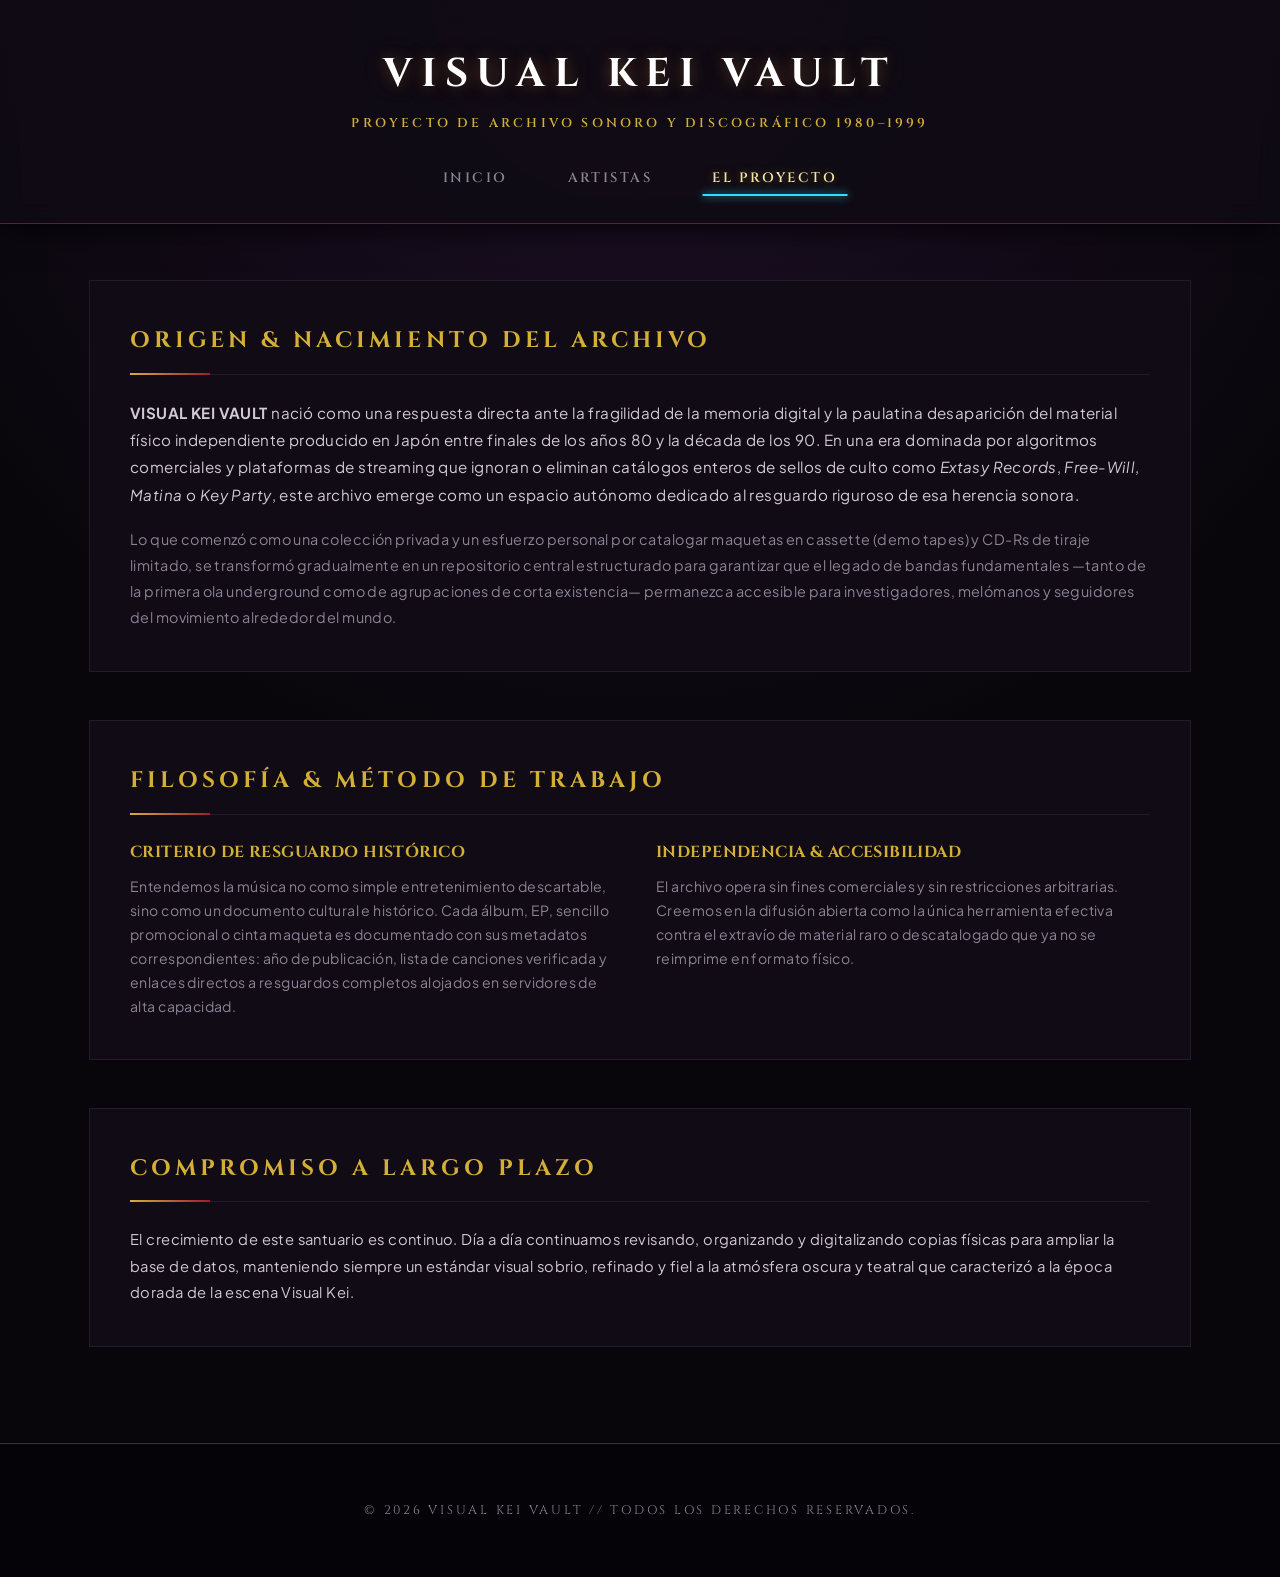
<file: nosotros.html>
<!DOCTYPE html>
<html lang="es">
<head>
    <meta charset="UTF-8">
    <meta name="viewport" content="width=device-width, initial-scale=1.0">
    <title>VISUAL KEI VAULT // EL PROYECTO</title>
    <link rel="stylesheet" href="css/main.css">
</head>
<body>
    <header>
        <h1 class="glitch-title">VISUAL KEI VAULT</h1>
        <p class="header-subtitle">Proyecto de Archivo Sonoro y Discográfico 1980–1999</p>
        <nav>
            <a href="index.html">Inicio</a>
            <a href="artistas.html">Artistas</a>
            <a href="nosotros.html" class="active">El Proyecto</a>
        </nav>
    </header>

    <main>
        <!-- SECCIÓN 1: ORIGEN DEL PROYECTO -->
        <section style="background: var(--bg-surface); border: 1px solid var(--border-dark); padding: 2.5rem; margin-bottom: 3rem;">
            <div class="section-header" style="margin-bottom: 1.5rem;">
                <h2 class="section-title">Origen & Nacimiento del Archivo</h2>
            </div>
            <p style="color: var(--text-body); font-size: 0.95rem; line-height: 1.8; margin-bottom: 1.2rem;">
                <strong>VISUAL KEI VAULT</strong> nació como una respuesta directa ante la fragilidad de la memoria digital y la paulatina desaparición del material físico independiente producido en Japón entre finales de los años 80 y la década de los 90. En una era dominada por algoritmos comerciales y plataformas de streaming que ignoran o eliminan catálogos enteros de sellos de culto como <em>Extasy Records</em>, <em>Free-Will</em>, <em>Matina</em> o <em>Key Party</em>, este archivo emerge como un espacio autónomo dedicado al resguardo riguroso de esa herencia sonora.
            </p>
            <p style="color: var(--text-muted); font-size: 0.9rem; line-height: 1.8;">
                Lo que comenzó como una colección privada y un esfuerzo personal por catalogar maquetas en cassette (demo tapes) y CD-Rs de tiraje limitado, se transformó gradualmente en un repositorio central estructurado para garantizar que el legado de bandas fundamentales —tanto de la primera ola underground como de agrupaciones de corta existencia— permanezca accesible para investigadores, melómanos y seguidores del movimiento alrededor del mundo.
            </p>
        </section>

        <!-- SECCIÓN 2: FILOSOFÍA DE PRESERVACIÓN -->
        <section style="background: var(--bg-surface); border: 1px solid var(--border-dark); padding: 2.5rem; margin-bottom: 3rem;">
            <div class="section-header" style="margin-bottom: 1.5rem;">
                <h2 class="section-title">Filosofía & Método de Trabajo</h2>
            </div>
            <div style="display: grid; grid-template-columns: repeat(auto-fit, minmax(280px, 1fr)); gap: 2rem;">
                <div>
                    <h3 style="font-family: 'Cinzel', serif; color: var(--accent-gold); font-size: 1rem; margin-bottom: 0.6rem; text-transform: uppercase;">
                        Criterio de Resguardo Histórico
                    </h3>
                    <p style="color: var(--text-muted); font-size: 0.88rem; line-height: 1.7;">
                        Entendemos la música no como simple entretenimiento descartable, sino como un documento cultural e histórico. Cada álbum, EP, sencillo promocional o cinta maqueta es documentado con sus metadatos correspondientes: año de publicación, lista de canciones verificada y enlaces directos a resguardos completos alojados en servidores de alta capacidad.
                    </p>
                </div>
                <div>
                    <h3 style="font-family: 'Cinzel', serif; color: var(--accent-gold); font-size: 1rem; margin-bottom: 0.6rem; text-transform: uppercase;">
                        Independencia & Accesibilidad
                    </h3>
                    <p style="color: var(--text-muted); font-size: 0.88rem; line-height: 1.7;">
                        El archivo opera sin fines comerciales y sin restricciones arbitrarias. Creemos en la difusión abierta como la única herramienta efectiva contra el extravío de material raro o descatalogado que ya no se reimprime en formato físico.
                    </p>
                </div>
            </div>
        </section>

        <!-- SECCIÓN 3: COMPROMISO Y FUTURO -->
        <section style="background: var(--bg-surface); border: 1px solid var(--border-dark); padding: 2.5rem; margin-bottom: 3rem;">
            <div class="section-header" style="margin-bottom: 1.5rem;">
                <h2 class="section-title">Compromiso a Largo Plazo</h2>
            </div>
            <p style="color: var(--text-body); font-size: 0.92rem; line-height: 1.8;">
                El crecimiento de este santuario es continuo. Día a día continuamos revisando, organizando y digitalizando copias físicas para ampliar la base de datos, manteniendo siempre un estándar visual sobrio, refinado y fiel a la atmósfera oscura y teatral que caracterizó a la época dorada de la escena Visual Kei.
            </p>
        </section>
    </main>

    <footer>
        <p>© 2026 VISUAL KEI VAULT // TODOS LOS DERECHOS RESERVADOS.</p>
    </footer>
</body>
</html>
</file>
<file: css/main.css>
@import url('https://fonts.googleapis.com/css2?family=Cinzel:wght@400;600;700;900&family=Plus+Jakarta+Sans:wght@300;400;500;600;700&family=JetBrains+Mono:wght@400;500&display=swap');

/* ==========================================
   1. VARIABLES & PALETA VISUAL KEI VAULT (Crimson / Violet / Luxury)
   ========================================== */
:root {
    --bg-black: #08060a;
    --bg-surface: #100b14;
    --bg-card: #16101c;
    --bg-card-hover: #1e1627;
    
    /* Acentos de Color */
    --accent-crimson: #9e1b32;
    --accent-crimson-bright: #e62045;
    --accent-gold: #d4af37;
    --accent-gold-light: #f3e5ab;
    --accent-cyan: #38daf6;
    --accent-purple: #6b2d5c;

    /* Botones y Hover */
    --accent-btn: #1a1422;
    --accent-btn-border: #d4af37;
    --accent-btn-hover: #38daf6;
    
    /* Textos */
    --text-white: #ffffff;
    --text-body: #d1c9d6;
    --text-muted: #8e8296;
    --text-dim: #504657;
    
    /* Bordes y Sombras */
    --border-dark: #241a2e;
    --border-accent: #4a283b;
    --border-highlight: #d4af37;
    --shadow-glow: 0 0 20px rgba(212, 175, 55, 0.15);
    --shadow-crimson: 0 0 25px rgba(158, 27, 50, 0.25);
}

/* ==========================================
   2. REINICIO GLOBAL & CONFIGURACIÓN BASE
   ========================================== */
* {
    box-sizing: border-box;
    margin: 0;
    padding: 0;
}

html {
    scroll-behavior: smooth;
}

body {
    background-color: var(--bg-black);
    color: var(--text-body);
    font-family: 'Plus Jakarta Sans', sans-serif;
    line-height: 1.7;
    font-size: 14px;
    letter-spacing: 0.03em;
    min-height: 100vh;
    overflow-x: hidden;
    /* Fondo con gradiente profundo violáceo y textura sutil */
    background-image: 
        radial-gradient(circle at 50% 0%, #1e1028 0%, #08060a 75%),
        repeating-linear-gradient(0deg, rgba(158, 27, 50, 0.03), rgba(158, 27, 50, 0.03) 1px, transparent 1px, transparent 2px);
    background-attachment: fixed;
}

/* Selección de texto elegante */
::selection {
    background-color: var(--accent-crimson-bright);
    color: #ffffff;
}

/* Barra de desplazamiento personalizada */
::-webkit-scrollbar {
    width: 8px;
}
::-webkit-scrollbar-track {
    background: var(--bg-black);
}
::-webkit-scrollbar-thumb {
    background: #2a1f33;
    border-radius: 4px;
    border: 1px solid var(--border-dark);
}
::-webkit-scrollbar-thumb:hover {
    background: var(--accent-gold);
}

/* ==========================================
   3. HEADER & NAVEGACIÓN
   ========================================== */
header {
    background: rgba(16, 11, 20, 0.92);
    border-bottom: 1px solid var(--border-accent);
    padding: 2.5rem 1.5rem 1.8rem 1.5rem;
    text-align: center;
    position: sticky;
    top: 0;
    z-index: 1000;
    backdrop-filter: blur(12px);
    box-shadow: 0 4px 30px rgba(0, 0, 0, 0.8);
}

.glitch-title {
    font-family: 'Cinzel', serif;
    font-size: 2.5rem;
    font-weight: 700;
    color: var(--text-white);
    letter-spacing: 0.22em;
    text-transform: uppercase;
    margin-bottom: 0.3rem;
    text-shadow: 0 0 15px rgba(212, 175, 55, 0.3), 0 0 30px rgba(158, 27, 50, 0.2);
}

.header-subtitle {
    color: var(--accent-gold);
    font-family: 'Cinzel', serif;
    font-size: 0.8rem;
    letter-spacing: 0.25em;
    text-transform: uppercase;
    font-weight: 600;
}

nav {
    display: flex;
    justify-content: center;
    align-items: center;
    gap: 2.5rem;
    margin-top: 1.8rem;
}

nav a {
    color: var(--text-muted);
    font-family: 'Cinzel', serif;
    font-size: 0.85rem;
    text-decoration: none;
    letter-spacing: 0.18em;
    text-transform: uppercase;
    transition: all 0.3s ease;
    padding: 4px 10px;
    position: relative;
    font-weight: 600;
}

nav a::after {
    content: '';
    position: absolute;
    bottom: -2px;
    left: 50%;
    width: 0;
    height: 2px;
    background-color: var(--accent-cyan);
    transition: all 0.3s ease;
    transform: translateX(-50%);
    box-shadow: 0 0 8px var(--accent-cyan);
}

nav a:hover, nav a.active {
    color: var(--accent-gold-light);
    text-shadow: 0 0 10px rgba(212, 175, 55, 0.4);
}

nav a:hover::after, nav a.active::after {
    width: 100%;
}

/* ==========================================
   4. ESTRUCTURA DE SECCIONES & ENCABEZADOS
   ========================================== */
main {
    max-width: 1150px;
    margin: 3.5rem auto;
    padding: 0 1.5rem;
}

.section-header {
    display: flex;
    justify-content: space-between;
    align-items: flex-end;
    border-bottom: 1px solid var(--border-dark);
    padding-bottom: 0.9rem;
    margin-bottom: 2.2rem;
    position: relative;
}

.section-header::after {
    content: '';
    position: absolute;
    bottom: -1px;
    left: 0;
    width: 80px;
    height: 2px;
    background: linear-gradient(90deg, var(--accent-gold), var(--accent-crimson));
}

.section-title {
    font-family: 'Cinzel', serif;
    color: var(--accent-gold);
    font-size: 1.4rem;
    font-weight: 700;
    letter-spacing: 0.18em;
    text-transform: uppercase;
}

/* ==========================================
   5. BOTONES Y ACCIONES ESTÁNDAR
   ========================================== */
.btn-view-all, .terabox-btn, button.btn-action {
    background: linear-gradient(135deg, #1f1629 0%, #100b14 100%);
    color: var(--accent-gold-light);
    font-family: 'Cinzel', serif;
    font-size: 0.75rem;
    font-weight: 700;
    padding: 10px 24px;
    text-decoration: none;
    text-transform: uppercase;
    letter-spacing: 0.15em;
    border: 1px solid var(--accent-gold);
    border-radius: 4px;
    display: inline-block;
    transition: all 0.3s ease;
    cursor: pointer;
    text-align: center;
    box-shadow: 0 2px 10px rgba(0, 0, 0, 0.5);
}

.btn-view-all:hover, .terabox-btn:hover, button.btn-action:hover {
    background: var(--accent-cyan);
    color: #08060a;
    border-color: var(--accent-cyan);
    box-shadow: 0 0 20px rgba(56, 218, 246, 0.4);
    transform: translateY(-2px);
}

/* ==========================================
   6. SECCIÓN LATEST NEWS / NOTICIAS
   ========================================== */
.news-list {
    display: flex;
    flex-direction: column;
    margin-bottom: 4rem;
    background: var(--bg-surface);
    border: 1px solid var(--border-dark);
    border-radius: 6px;
    overflow: hidden;
}

.news-item {
    display: flex;
    align-items: center;
    gap: 1.8rem;
    padding: 1.25rem 1.5rem;
    border-bottom: 1px solid var(--border-dark);
    transition: all 0.25s ease;
}

.news-item:last-child {
    border-bottom: none;
}

.news-item:hover {
    background-color: var(--bg-card-hover);
    padding-left: 2rem;
    border-left: 3px solid var(--accent-crimson-bright);
}

.news-date {
    font-family: 'JetBrains Mono', monospace;
    color: var(--accent-gold);
    font-size: 0.85rem;
    letter-spacing: 0.08em;
    min-width: 110px;
    font-weight: 500;
}

.news-tag {
    font-size: 0.68rem;
    font-family: 'Cinzel', serif;
    color: #ffffff;
    background-color: var(--accent-crimson);
    padding: 3px 12px;
    border-radius: 3px;
    text-transform: uppercase;
    letter-spacing: 0.12em;
    font-weight: 600;
}

.news-text {
    font-size: 0.92rem;
    color: var(--text-body);
    flex-grow: 1;
}

.news-text strong {
    color: var(--accent-gold-light);
    font-weight: 600;
}

/* ==========================================
   7. BLOQUE FEATURED RELEASE / BANNER DESTACADO
   ========================================== */
.featured-release {
    display: grid;
    grid-template-columns: 320px 1fr;
    gap: 3.5rem;
    background: linear-gradient(145deg, #140d1a 0%, #0a070f 100%);
    border: 1px solid var(--border-accent);
    border-radius: 8px;
    padding: 2.8rem;
    align-items: center;
    margin-bottom: 4.5rem;
    position: relative;
    box-shadow: var(--shadow-crimson);
}

.featured-cover {
    background-color: #060408;
    border: 1px solid var(--border-highlight);
    border-radius: 6px;
    aspect-ratio: 1/1;
    display: flex;
    flex-direction: column;
    align-items: center;
    justify-content: center;
    padding: 1.5rem;
    text-align: center;
    box-shadow: 0 8px 25px rgba(0,0,0,0.7);
}

.featured-cover-text {
    color: var(--accent-gold);
    font-family: 'Cinzel', serif;
    font-size: 0.85rem;
    letter-spacing: 0.2em;
    margin-top: 0.5rem;
    font-weight: 600;
}

.featured-info .release-label {
    font-family: 'Cinzel', serif;
    color: var(--accent-crimson-bright);
    font-size: 0.8rem;
    letter-spacing: 0.22em;
    margin-bottom: 0.6rem;
    text-transform: uppercase;
    font-weight: 700;
}

.featured-info h2 {
    font-family: 'Cinzel', serif;
    font-size: 2.3rem;
    color: var(--text-white);
    font-weight: 600;
    letter-spacing: 0.1em;
    margin-bottom: 1.2rem;
    line-height: 1.2;
    text-shadow: 0 0 10px rgba(255,255,255,0.1);
}

.featured-info p {
    color: var(--text-body);
    font-size: 0.95rem;
    margin-bottom: 2rem;
    line-height: 1.8;
}

/* ==========================================
   8. GRILLA DE RELEASES / DISCOS
   ========================================== */
.releases-grid {
    display: grid;
    grid-template-columns: repeat(auto-fill, minmax(240px, 1fr));
    gap: 2rem;
    margin-bottom: 4.5rem;
}

.release-card {
    background-color: var(--bg-card);
    border: 1px solid var(--border-dark);
    border-radius: 6px;
    padding: 1.6rem;
    display: flex;
    flex-direction: column;
    justify-content: space-between;
    transition: all 0.3s ease;
}

.release-card:hover {
    background-color: var(--bg-card-hover);
    border-color: var(--border-highlight);
    transform: translateY(-5px);
    box-shadow: 0 12px 30px rgba(0, 0, 0, 0.7), 0 0 15px rgba(212, 175, 55, 0.1);
}

.release-card .band-name {
    font-family: 'Cinzel', serif;
    color: var(--text-white);
    font-size: 1.15rem;
    font-weight: 700;
    letter-spacing: 0.08em;
    margin-bottom: 0.3rem;
}

.release-card .album-name {
    color: var(--accent-gold);
    font-size: 0.9rem;
    margin-bottom: 1.5rem;
}

/* ==========================================
   9. TABLA DE ARTISTAS & BUSCADOR (artistas.html)
   ========================================== */
.panel {
    background-color: var(--bg-surface);
    border: 1px solid var(--border-dark);
    border-radius: 8px;
    padding: 2.2rem;
    margin-bottom: 3rem;
    box-shadow: 0 10px 30px rgba(0,0,0,0.5);
}

input[type="text"], input[type="url"], select {
    background-color: #0b080f;
    border: 1px solid var(--border-accent);
    border-radius: 4px;
    color: var(--text-white);
    padding: 0.85rem 1.2rem;
    font-family: 'Plus Jakarta Sans', sans-serif;
    font-size: 0.9rem;
    outline: none;
    transition: border-color 0.3s ease, box-shadow 0.3s ease;
}

input[type="text"]:focus, input[type="url"]:focus, select:focus {
    border-color: var(--accent-gold);
    box-shadow: 0 0 10px rgba(212, 175, 55, 0.2);
}

table {
    width: 100%;
    border-collapse: collapse;
    background-color: var(--bg-card);
    border: 1px solid var(--border-dark);
    border-radius: 6px;
    overflow: hidden;
    margin-top: 1rem;
}

th, td {
    padding: 1.2rem 1.4rem;
    border-bottom: 1px solid var(--border-dark);
    text-align: left;
    vertical-align: middle;
}

th {
    font-family: 'Cinzel', serif;
    color: var(--accent-gold);
    font-size: 0.85rem;
    letter-spacing: 0.15em;
    text-transform: uppercase;
    background-color: #0f0b14;
    border-bottom: 1px solid var(--border-accent);
    font-weight: 700;
}

tr:hover td {
    background-color: rgba(107, 45, 92, 0.15);
}

/* ==========================================
   10. DETALLES FINOS: BADGES, CANCIONES & FOOTER
   ========================================== */
.badge-nuevo {
    font-family: 'Cinzel', serif;
    font-size: 0.65rem;
    color: #ffffff;
    background-color: var(--accent-crimson);
    border-radius: 3px;
    padding: 2px 8px;
    margin-left: 10px;
    letter-spacing: 0.12em;
    text-transform: uppercase;
    display: inline-block;
    vertical-align: middle;
    font-weight: 600;
}

/* Lista de canciones */
ul.tracklist-ul {
    list-style: none;
    padding-left: 0;
    font-size: 0.88rem;
    color: var(--text-muted);
    max-height: 140px;
    overflow-y: auto;
}

ul.tracklist-ul li {
    padding: 4px 0;
    border-bottom: 1px solid #1c1424;
}

ul.tracklist-ul li:last-child {
    border-bottom: none;
}

/* FOOTER OFICIAL */
footer {
    border-top: 1px solid var(--border-accent);
    padding: 3.5rem 1.5rem;
    text-align: center;
    font-family: 'Cinzel', serif;
    font-size: 0.78rem;
    color: var(--text-muted);
    letter-spacing: 0.22em;
    margin-top: 6rem;
    background-color: #050308;
}

/* RESPONSIVO */
@media (max-width: 768px) {
    .featured-release {
        grid-template-columns: 1fr;
        gap: 2rem;
        padding: 1.8rem;
    }

    nav {
        gap: 1.2rem;
    }

    .glitch-title {
        font-size: 1.8rem;
    }
}
</file>
